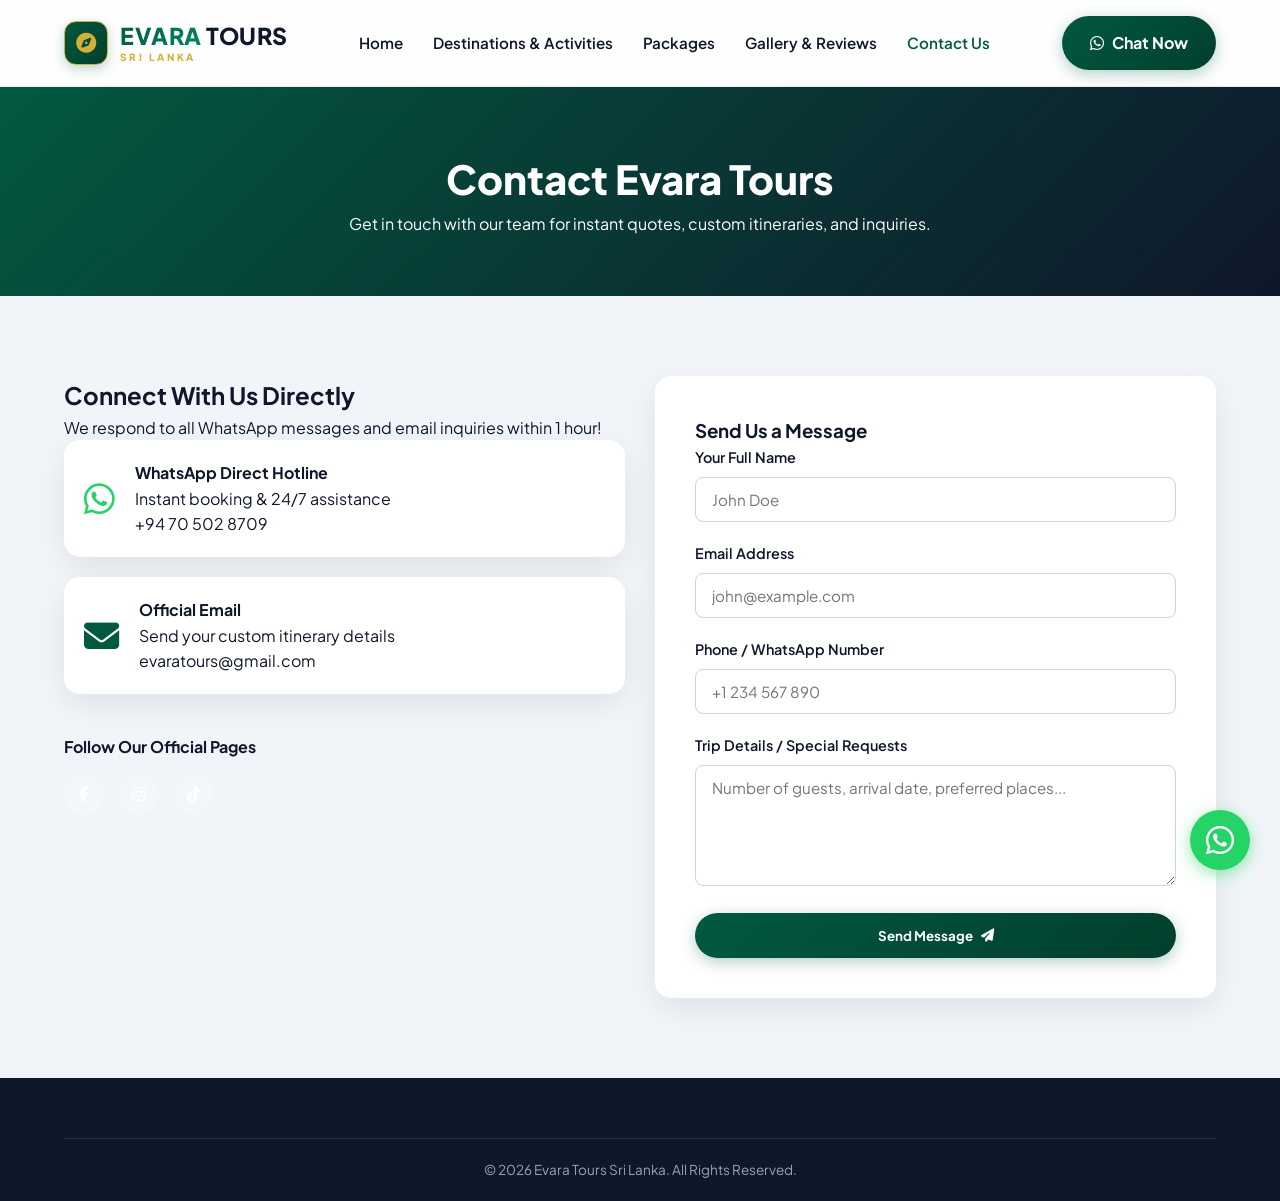
<file: contact.html>
<!DOCTYPE html>
<html lang="en">
<head>
    <meta charset="UTF-8">
    <meta name="viewport" content="width=device-width, initial-scale=1.0">
    <title>Contact Us | Evara Tours Sri Lanka</title>
    <link href="https://fonts.googleapis.com/css2?family=Plus+Jakarta+Sans:wght@300;400;600;700;800&display=swap" rel="stylesheet">
    <link rel="stylesheet" href="https://cdnjs.cloudflare.com/ajax/libs/font-awesome/6.6.0/css/all.min.css">
    <link rel="stylesheet" href="css/style.css">
</head>
<body>

    <header class="navbar">
        <div class="container nav-container">
            <!-- 🟢 අලුතෙන් දාන්න ඕන Ultra-Modern Logo කොටස: -->
            <a href="index.html" class="logo">
                <div class="logo-icon-box">
                    <i class="fa-solid fa-compass"></i>
                </div>
                <div class="logo-text">
                    <span class="brand-title"><span class="logo-accent">EVARA</span> TOURS</span>
                    <span class="brand-tagline">SRI LANKA</span>
                </div>
            </a>
            <nav>
                <ul class="nav-menu" id="navMenu">
                    <li><a href="index.html">Home</a></li>
                    <li><a href="destinations.html">Destinations & Activities</a></li>
                    <li><a href="packages.html">Packages</a></li>
                    <li><a href="gallery.html">Gallery & Reviews</a></li>
                    <li><a href="contact.html" class="active">Contact Us</a></li>
                </ul>
            </nav>
            <a href="https://wa.me/94705028709" class="btn-primary nav-btn" target="_blank" rel="noopener noreferrer">
                <i class="fa-brands fa-whatsapp"></i> Chat Now
            </a>
            <div class="hamburger" id="hamburger"><i class="fa-solid fa-bars"></i></div>
        </div>
    </header>

    <div class="page-header">
        <div class="container">
            <h1>Contact Evara Tours</h1>
            <p>Get in touch with our team for instant quotes, custom itineraries, and inquiries.</p>
        </div>
    </div>

    <section class="section-padding">
        <div class="container">
            <div class="grid grid-2">
                
                <!-- Contact Info Box -->
                <div class="contact-info">
                    <h2>Connect With Us Directly</h2>
                    <p>We respond to all WhatsApp messages and email inquiries within 1 hour!</p>
                    
                    <div class="contact-method-card">
                        <i class="fa-brands fa-whatsapp text-success"></i>
                        <div>
                            <h4>WhatsApp Direct Hotline</h4>
                            <p>Instant booking & 24/7 assistance</p>
                            <!-- CHANGE PHONE NUMBER HERE -->
                            <a href="https://wa.me/94705028709?text=Hello%20Evara%20Tours!%20I'm%20planning%20a%20trip%20to%20Sri%20Lanka." target="_blank" rel="noopener noreferrer" class="link-btn">+94 70 502 8709</a>
                        </div>
                    </div>

                    <div class="contact-method-card">
                        <i class="fa-solid fa-envelope text-primary"></i>
                        <div>
                            <h4>Official Email</h4>
                            <p>Send your custom itinerary details</p>
                            <!-- CHANGE EMAIL HERE -->
                            <a href="mailto:evaratours@gmail.com" class="link-btn">evaratours@gmail.com</a>
                        </div>
                    </div>

                    <div class="social-box margin-top-lg">
                        <h4>Follow Our Official Pages</h4>
                        <div class="social-links large">
                            <!-- CHANGE SOCIAL MEDIA LINKS HERE -->
                            <a href="https://facebook.com/evaratours" target="_blank" rel="noopener noreferrer" class="fb"><i class="fa-brands fa-facebook-f"></i></a>
                            <a href="https://instagram.com/evaratours" target="_blank" rel="noopener noreferrer" class="insta"><i class="fa-brands fa-instagram"></i></a>
                            <a href="https://tiktok.com/@evaratours" target="_blank" rel="noopener noreferrer" class="tiktok"><i class="fa-brands fa-tiktok"></i></a>
                        </div>
                    </div>
                </div>

                <!-- Contact Form -->
                <div class="contact-form-card">
                    <h3>Send Us a Message</h3>
                    <!-- Formspree or Email Link integration ready -->
                    <form id="contactForm" action="https://formspree.io/f/xvkgzoag" method="POST">
                        <div class="form-group">
                            <label for="name">Your Full Name</label>
                            <input type="text" id="name" name="name" placeholder="John Doe" required>
                        </div>
                        <div class="form-group">
                            <label for="email">Email Address</label>
                            <input type="email" id="email" name="email" placeholder="john@example.com" required>
                        </div>
                        <div class="form-group">
                            <label for="phone">Phone / WhatsApp Number</label>
                            <input type="tel" id="phone" name="phone" placeholder="+1 234 567 890">
                        </div>
                        <div class="form-group">
                            <label for="message">Trip Details / Special Requests</label>
                            <textarea id="message" name="message" rows="5" placeholder="Number of guests, arrival date, preferred places..." required></textarea>
                        </div>
                        <button type="submit" class="btn-primary full-width">Send Message <i class="fa-solid fa-paper-plane"></i></button>
                    </form>
                </div>

            </div>
        </div>
    </section>

    <!-- Floating WhatsApp -->
    <a href="https://wa.me/94705028709?text=Hi%20Evara%20Tours!" class="whatsapp-float" target="_blank" rel="noopener noreferrer"><i class="fa-brands fa-whatsapp"></i></a>

    <footer class="footer">
        <div class="container footer-bottom text-center">
            <p>&copy; 2026 Evara Tours Sri Lanka. All Rights Reserved.</p>
        </div>
    </footer>

    <script src="js/script.js"></script>
</body>
</html>
</file>
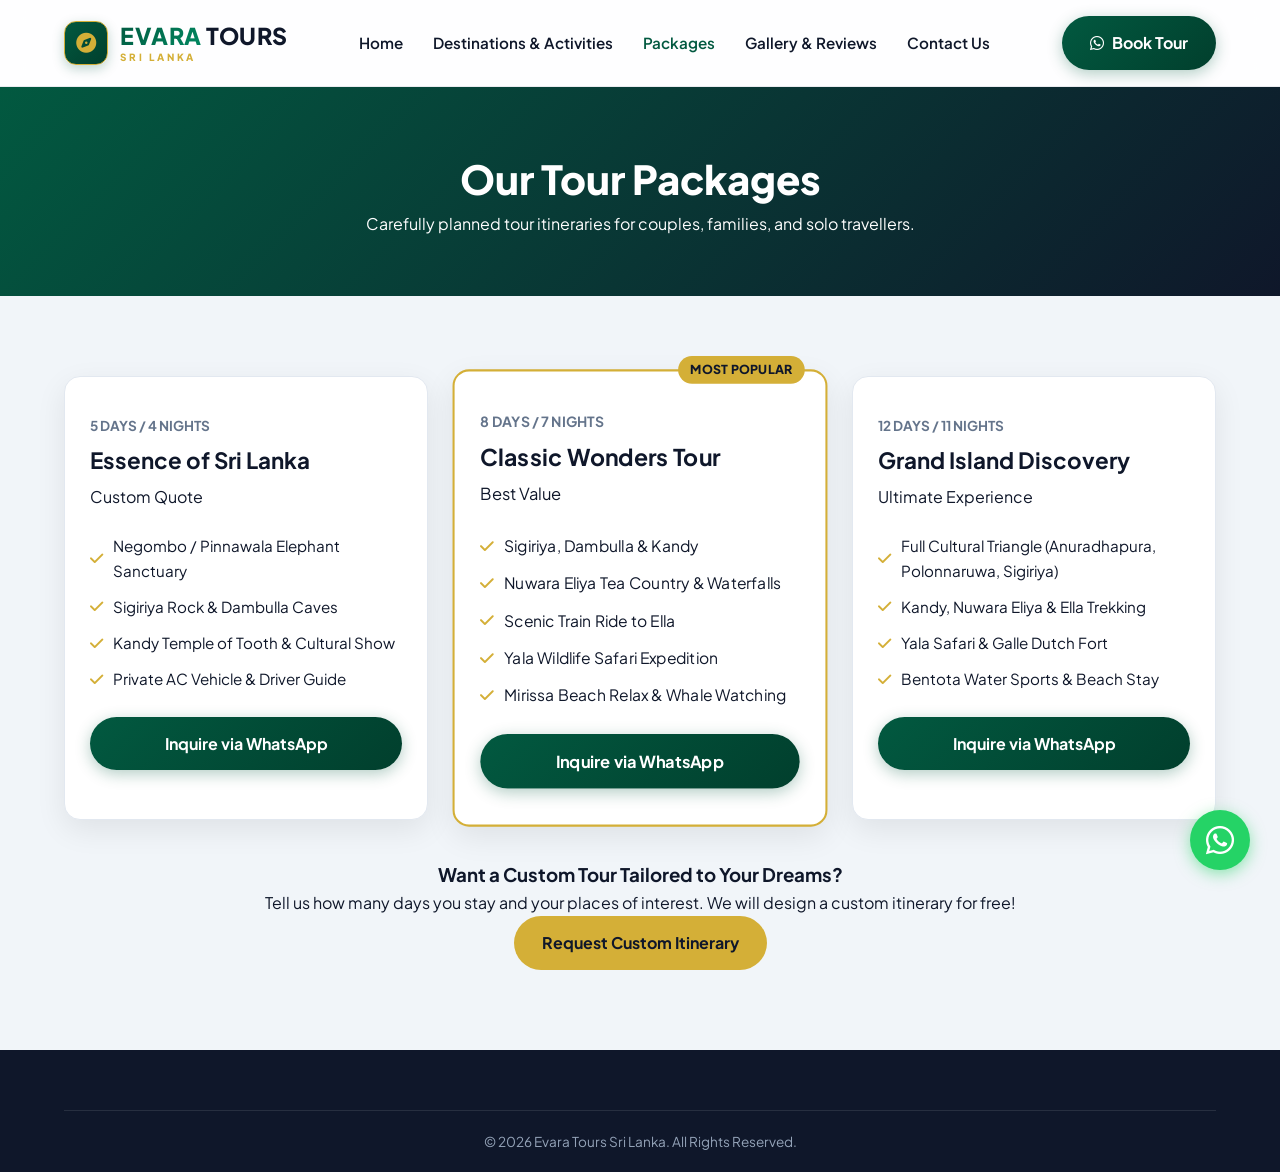
<file: packages.html>
<!DOCTYPE html>
<html lang="en">
<head>
    <meta charset="UTF-8">
    <meta name="viewport" content="width=device-width, initial-scale=1.0">
    <title>Tour Packages | Evara Tours</title>
    <link href="https://fonts.googleapis.com/css2?family=Plus+Jakarta+Sans:wght@300;400;600;700;800&display=swap" rel="stylesheet">
    <link rel="stylesheet" href="https://cdnjs.cloudflare.com/ajax/libs/font-awesome/6.6.0/css/all.min.css">
    <link rel="stylesheet" href="css/style.css">
</head>
<body>

    <header class="navbar">
        <div class="container nav-container">
            <!-- 🟢 අලුතෙන් දාන්න ඕන Ultra-Modern Logo කොටස: -->
            <a href="index.html" class="logo">
                <div class="logo-icon-box">
                    <i class="fa-solid fa-compass"></i>
                </div>
                <div class="logo-text">
                    <span class="brand-title"><span class="logo-accent">EVARA</span> TOURS</span>
                    <span class="brand-tagline">SRI LANKA</span>
                </div>
            </a>
            <nav>
                <ul class="nav-menu" id="navMenu">
                    <li><a href="index.html">Home</a></li>
                    <li><a href="destinations.html">Destinations & Activities</a></li>
                    <li><a href="packages.html" class="active">Packages</a></li>
                    <li><a href="gallery.html">Gallery & Reviews</a></li>
                    <li><a href="contact.html">Contact Us</a></li>
                </ul>
            </nav>
            <a href="https://wa.me/94705028709" class="btn-primary nav-btn" target="_blank" rel="noopener noreferrer">
                <i class="fa-brands fa-whatsapp"></i> Book Tour
            </a>
            <div class="hamburger" id="hamburger"><i class="fa-solid fa-bars"></i></div>
        </div>
    </header>

    <div class="page-header">
        <div class="container">
            <h1>Our Tour Packages</h1>
            <p>Carefully planned tour itineraries for couples, families, and solo travellers.</p>
        </div>
    </div>

    <section class="section-padding">
        <div class="container">
            <div class="grid grid-3">
                
                <!-- Package 1 -->
                <div class="package-card">
                    <div class="package-header">
                        <span class="duration">5 Days / 4 Nights</span>
                        <h3>Essence of Sri Lanka</h3>
                        <p class="price">Custom Quote</p>
                    </div>
                    <div class="package-body">
                        <ul>
                            <li><i class="fa-solid fa-check text-gold"></i> Negombo / Pinnawala Elephant Sanctuary</li>
                            <li><i class="fa-solid fa-check text-gold"></i> Sigiriya Rock & Dambulla Caves</li>
                            <li><i class="fa-solid fa-check text-gold"></i> Kandy Temple of Tooth & Cultural Show</li>
                            <li><i class="fa-solid fa-check text-gold"></i> Private AC Vehicle & Driver Guide</li>
                        </ul>
                        <a href="https://wa.me/94705028709?text=Hi%20Evara%20Tours!%20I'm%20interested%20in%20the%205-Day%20Essence%20of%20Sri%20Lanka%20Package." class="btn-primary full-width" target="_blank" rel="noopener noreferrer">Inquire via WhatsApp</a>
                    </div>
                </div>

                <!-- Package 2 (Featured) -->
                <div class="package-card featured">
                    <div class="featured-badge">Most Popular</div>
                    <div class="package-header">
                        <span class="duration">8 Days / 7 Nights</span>
                        <h3>Classic Wonders Tour</h3>
                        <p class="price">Best Value</p>
                    </div>
                    <div class="package-body">
                        <ul>
                            <li><i class="fa-solid fa-check text-gold"></i> Sigiriya, Dambulla & Kandy</li>
                            <li><i class="fa-solid fa-check text-gold"></i> Nuwara Eliya Tea Country & Waterfalls</li>
                            <li><i class="fa-solid fa-check text-gold"></i> Scenic Train Ride to Ella</li>
                            <li><i class="fa-solid fa-check text-gold"></i> Yala Wildlife Safari Expedition</li>
                            <li><i class="fa-solid fa-check text-gold"></i> Mirissa Beach Relax & Whale Watching</li>
                        </ul>
                        <a href="https://wa.me/94705028709?text=Hi%20Evara%20Tours!%20I'm%20interested%20in%20the%208-Day%20Classic%20Wonders%20Package." class="btn-primary full-width" target="_blank" rel="noopener noreferrer">Inquire via WhatsApp</a>
                    </div>
                </div>

                <!-- Package 3 -->
                <div class="package-card">
                    <div class="package-header">
                        <span class="duration">12 Days / 11 Nights</span>
                        <h3>Grand Island Discovery</h3>
                        <p class="price">Ultimate Experience</p>
                    </div>
                    <div class="package-body">
                        <ul>
                            <li><i class="fa-solid fa-check text-gold"></i> Full Cultural Triangle (Anuradhapura, Polonnaruwa, Sigiriya)</li>
                            <li><i class="fa-solid fa-check text-gold"></i> Kandy, Nuwara Eliya & Ella Trekking</li>
                            <li><i class="fa-solid fa-check text-gold"></i> Yala Safari & Galle Dutch Fort</li>
                            <li><i class="fa-solid fa-check text-gold"></i> Bentota Water Sports & Beach Stay</li>
                        </ul>
                        <a href="https://wa.me/94705028709?text=Hi%20Evara%20Tours!%20I'm%20interested%20in%20the%2012-Day%20Grand%20Island%20Package." class="btn-primary full-width" target="_blank" rel="noopener noreferrer">Inquire via WhatsApp</a>
                    </div>
                </div>

            </div>

            <!-- Tailor-made Callout -->
            <div class="custom-banner text-center margin-top-lg">
                <h3>Want a Custom Tour Tailored to Your Dreams?</h3>
                <p>Tell us how many days you stay and your places of interest. We will design a custom itinerary for free!</p>
                <a href="contact.html" class="btn-secondary">Request Custom Itinerary</a>
            </div>
        </div>
    </section>

    <!-- Floating WhatsApp -->
    <a href="https://wa.me/94705028709?text=Hi%20Evara%20Tours!%20I'd%20like%20a%20customized%20tour%20package." class="whatsapp-float" target="_blank" rel="noopener noreferrer"><i class="fa-brands fa-whatsapp"></i></a>

    <footer class="footer">
        <div class="container footer-bottom text-center">
            <p>&copy; 2026 Evara Tours Sri Lanka. All Rights Reserved.</p>
        </div>
    </footer>

    <script src="js/script.js"></script>
</body>
</html>
</file>
<file: css/style.css>
/* ==========================================================================
   EVARA TOURS - MODERN RESPONSIVE STYLESHEET
   Security & Best Practice Compliant | Glassmorphic Luxury Theme
   ========================================================================== */

:root {
    --primary: #025940;      /* Deep Emerald Green */
    --primary-hover: #013f2d;
    --gold: #d4af37;         /* Luxury Ceylon Gold */
    --gold-hover: #b89528;
    --dark: #0f172a;         /* Deep Slate Dark */
    --light: #f8fafc;        /* Soft Off-White */
    --gray: #64748b;         /* Muted Gray */
    --white: #ffffff;
    --shadow: 0 10px 30px rgba(0, 0, 0, 0.08);
    --border-radius: 16px;
    --transition: all 0.3s cubic-bezier(0.25, 0.8, 0.25, 1);
}

/* Reset & Base Styles */
* {
    margin: 0;
    padding: 0;
    box-sizing: border-box;
    font-family: 'Plus Jakarta Sans', sans-serif;
}

body {
    background-color: #f1f5f9;
    color: var(--dark);
    line-height: 1.6;
    overflow-x: hidden;
}

a {
    text-decoration: none;
    color: inherit;
    transition: var(--transition);
}

ul {
    list-style: none;
}

img {
    max-width: 100%;
    height: auto;
    display: block;
    object-fit: cover;
}

.container {
    width: 90%;
    max-width: 1200px;
    margin: 0 auto;
}

.section-padding {
    padding: 80px 0;
}

.bg-light {
    background-color: var(--white);
}

.text-center { text-align: center; }
.margin-top-lg { margin-top: 40px; }
.text-gold { color: var(--gold); }

/* Typography & Titles */
.section-title h2 {
    font-size: 2.2rem;
    font-weight: 800;
    color: var(--primary);
    margin-bottom: 10px;
}

.section-title p {
    color: var(--gray);
    font-size: 1.05rem;
    margin-bottom: 40px;
}

/* Buttons */
.btn-primary {
    display: inline-flex;
    align-items: center;
    gap: 8px;
    background: linear-gradient(135deg, var(--primary), var(--primary-hover));
    color: var(--white);
    padding: 14px 28px;
    border-radius: 50px;
    font-weight: 700;
    box-shadow: 0 4px 15px rgba(2, 89, 64, 0.3);
    border: none;
    cursor: pointer;
}

.btn-primary:hover {
    transform: translateY(-2px);
    box-shadow: 0 8px 25px rgba(2, 89, 64, 0.4);
}

.btn-secondary {
    display: inline-flex;
    align-items: center;
    gap: 8px;
    background: var(--gold);
    color: var(--dark);
    padding: 14px 28px;
    border-radius: 50px;
    font-weight: 700;
}

.btn-secondary:hover {
    background: var(--gold-hover);
    transform: translateY(-2px);
}

.full-width {
    width: 100%;
    justify-content: center;
}

/* Header & Glassmorphic Navbar */
.navbar {
    position: sticky;
    top: 0;
    z-index: 1000;
    background: rgba(255, 255, 255, 0.9);
    backdrop-filter: blur(12px);
    border-bottom: 1px solid rgba(229, 231, 235, 0.8);
    padding: 16px 0;
}

.nav-container {
    display: flex;
    justify-content: space-between;
    align-items: center;
}

/* ==========================================================================
   ULTRA-MODERN LUXURY LOGO STYLING
   ========================================================================== */
.logo {
    display: flex;
    align-items: center;
    gap: 12px;
    text-decoration: none;
}

/* Gold & Emerald Icon Badge */
.logo-icon-box {
    width: 44px;
    height: 44px;
    background: linear-gradient(135deg, var(--primary), #013f2d);
    color: var(--gold);
    border: 1.5px solid var(--gold);
    border-radius: 12px;
    display: flex;
    align-items: center;
    justify-content: center;
    font-size: 1.25rem;
    box-shadow: 0 4px 12px rgba(2, 89, 64, 0.25);
    transition: var(--transition);
}

/* Hover Effect - Rotating Icon & Gold Flash */
.logo:hover .logo-icon-box {
    transform: rotate(45deg) scale(1.05);
    background: var(--gold);
    color: var(--primary);
    border-color: var(--primary);
    box-shadow: 0 6px 18px rgba(212, 175, 55, 0.4);
}

/* Logo Text Formatting */
.logo-text {
    display: flex;
    flex-direction: column;
    line-height: 1.1;
}

.brand-title {
    font-size: 1.45rem;
    font-weight: 800;
    letter-spacing: 0.5px;
    color: var(--dark);
}

.logo-accent {
    color: var(--primary);
    background: linear-gradient(135deg, var(--primary), #018a62);
    -webkit-background-clip: text;
    -webkit-text-fill-color: transparent;
}

.brand-tagline {
    font-size: 0.62rem;
    font-weight: 800;
    letter-spacing: 2.8px;
    color: var(--gold);
    text-transform: uppercase;
    margin-top: 3px;
}

/* ========================================================================== */

.nav-menu {
    display: flex;
    gap: 30px;
}

.nav-menu a {
    font-weight: 600;
    color: var(--dark);
    font-size: 0.95rem;
}

.nav-menu a:hover,
.nav-menu a.active {
    color: var(--primary);
}

.hamburger {
    display: none;
    font-size: 1.5rem;
    cursor: pointer;
}

/* Hero Section */
.hero {
    position: relative;
    min-height: 85vh;
    display: flex;
    align-items: center;
    color: var(--white);
    padding: 60px 0;
    overflow: hidden;
    background-color: #0f172a; /* Fallback background */
}

/* Layer 1: Beach Background Image (z-index: 1) */
.hero-bg {
    position: absolute;
    top: 0; left: 0;
    width: 100%; height: 100%;
    background-image: url('../images/beach-bg.jpg');
    background-position: center center;
    background-size: cover;
    background-repeat: no-repeat;
    z-index: 1; /* යටම Layer එක */
}

/* Layer 2: Green Shade Overlay (z-index: 2 - Beach Image එක උඩ විතරක් වැටේ) */
.hero-overlay {
    position: absolute;
    top: 0; left: 0;
    width: 100%; height: 100%;
    /* Dark Slate (#0f172a) and Deep Emerald Green (#025940) Transparent Shade */
    background: linear-gradient(
        135deg, 
        rgba(15, 23, 42, 0.65) 0%, 
        rgba(2, 89, 64, 0.50) 50%, 
        rgba(15, 23, 42, 0.70) 100%
    );
    z-index: 2; /* මැද Layer එක */
    pointer-events: none;
}

/* Layer 3: Main Foreground Content (z-index: 10 - උඩම Layer එක) */
.hero-container {
    position: relative;
    z-index: 10; /* Shade එකට උඩින් 100% Bright එකට Display වේ */
    width: 100%;
}

/* 1/3 (Left Image) + 2/3 (Right Text) Layout */
.hero-grid {
    display: grid;
    grid-template-columns: 1fr 2fr;
    gap: 40px;
    align-items: center;
}

.hero-image-wrapper {
    width: 100%;
    height: 100%;
    display: flex;
    align-items: center;
    justify-content: center;
}

.hero-agency-img {
    width: 100%;
    max-height: 480px;
    object-fit: cover;
    border-radius: var(--border-radius);
    border: 2px solid var(--gold);
    box-shadow: 0 20px 40px rgba(0, 0, 0, 0.5);
    transition: var(--transition);
}

.hero-agency-img:hover {
    transform: translateY(-5px);
    box-shadow: 0 25px 50px rgba(212, 175, 55, 0.4);
}

.hero-content {
    max-width: 100%;
}

/* Responsive Mobile Layout */
@media (max-width: 992px) {
    .hero-grid {
        grid-template-columns: 1fr;
        text-align: center;
        gap: 30px;
    }

    .hero-image-wrapper {
        max-height: 350px;
    }

    .hero-buttons {
        justify-content: center;
    }
}


/* Page Header Banner for Inner Pages */
.page-header {
    background: linear-gradient(135deg, var(--primary), var(--dark));
    color: var(--white);
    padding: 60px 0;
    text-align: center;
}

.page-header h1 {
    font-size: 2.5rem;
    font-weight: 800;
}

/* Grids */
.grid { display: grid; gap: 30px; }
.grid-2 { grid-template-columns: repeat(2, 1fr); }
.grid-3 { grid-template-columns: repeat(3, 1fr); }

/* Feature Cards */
.feature-card {
    background: var(--white);
    padding: 35px 25px;
    border-radius: var(--border-radius);
    box-shadow: var(--shadow);
    text-align: center;
    border: 1px solid #f1f5f9;
}

.icon-wrapper {
    width: 60px;
    height: 60px;
    background: rgba(2, 89, 64, 0.1);
    color: var(--primary);
    border-radius: 50%;
    display: flex;
    align-items: center;
    justify-content: center;
    font-size: 1.5rem;
    margin: 0 auto 20px;
}

/* Cards (Destinations) */
.card {
    background: var(--white);
    border-radius: var(--border-radius);
    overflow: hidden;
    box-shadow: var(--shadow);
    transition: var(--transition);
}

.card:hover {
    transform: translateY(-8px);
}

.card-img {
    height: 220px;
    overflow: hidden;
}

.card-img img {
    width: 100%;
    height: 100%;
    transition: var(--transition);
}

.card:hover .card-img img {
    transform: scale(1.08);
}

.card-body {
    padding: 25px;
}

.tag {
    background: rgba(212, 175, 55, 0.15);
    color: #9a7a13;
    font-size: 0.75rem;
    font-weight: 700;
    padding: 4px 12px;
    border-radius: 20px;
    text-transform: uppercase;
}

.card-body h3 {
    font-size: 1.3rem;
    margin: 10px 0;
}

/* Destination Detail Cards */
.destination-detail-card {
    background: var(--white);
    border-radius: var(--border-radius);
    overflow: hidden;
    box-shadow: var(--shadow);
    display: flex;
    flex-direction: column;
}

.destination-detail-card img {
    height: 240px;
    width: 100%;
}

.destination-detail-card .content {
    padding: 25px;
}

.destination-detail-card .badge {
    display: inline-block;
    margin-top: 15px;
    font-size: 0.85rem;
    color: var(--gray);
    font-weight: 600;
}

/* Activity Cards */
.activity-card {
    background: var(--white);
    padding: 30px;
    border-radius: var(--border-radius);
    box-shadow: var(--shadow);
}

.activity-icon {
    font-size: 2rem;
    color: var(--gold);
    margin-bottom: 15px;
}

/* Packages */
.package-card {
    background: var(--white);
    border-radius: var(--border-radius);
    box-shadow: var(--shadow);
    padding: 35px 25px;
    position: relative;
    border: 1px solid #e2e8f0;
}

.package-card.featured {
    border: 2px solid var(--gold);
    transform: scale(1.03);
}

.featured-badge {
    position: absolute;
    top: -15px;
    right: 20px;
    background: var(--gold);
    color: var(--dark);
    font-size: 0.75rem;
    font-weight: 800;
    padding: 4px 12px;
    border-radius: 20px;
    text-transform: uppercase;
}

.package-header .duration {
    color: var(--gray);
    font-size: 0.85rem;
    font-weight: 700;
    text-transform: uppercase;
}

.package-header h3 {
    font-size: 1.4rem;
    margin: 5px 0;
}

.package-body ul {
    margin: 25px 0;
}

.package-body li {
    margin-bottom: 12px;
    font-size: 0.95rem;
    display: flex;
    gap: 10px;
    align-items: center;
}

/* Gallery & Reviews */
.gallery-grid .gallery-item {
    position: relative;
    border-radius: var(--border-radius);
    overflow: hidden;
    height: 250px;
}

.gallery-item img {
    width: 100%;
    height: 100%;
}

.gallery-item .overlay {
    position: absolute;
    bottom: 0; left: 0; right: 0;
    background: linear-gradient(transparent, rgba(0,0,0,0.8));
    color: var(--white);
    padding: 20px;
    font-weight: 600;
    opacity: 0;
    transition: var(--transition);
}

.gallery-item:hover .overlay {
    opacity: 1;
}

.review-card {
    background: var(--white);
    padding: 30px;
    border-radius: var(--border-radius);
    box-shadow: var(--shadow);
}

.stars { color: var(--gold); font-size: 1.2rem; margin-bottom: 15px; }
.review-text { font-style: italic; color: var(--gray); margin-bottom: 20px; }
.reviewer h4 { font-size: 1rem; color: var(--primary); }
.reviewer span { font-size: 0.85rem; color: var(--gray); }

/* Contact Section */
.contact-method-card {
    display: flex;
    gap: 20px;
    align-items: center;
    background: var(--white);
    padding: 20px;
    border-radius: var(--border-radius);
    box-shadow: var(--shadow);
    margin-bottom: 20px;
}

.contact-method-card i { font-size: 2.2rem; }
.contact-method-card .text-success { color: #25D366; }
.contact-method-card .text-primary { color: var(--primary); }

.contact-form-card {
    background: var(--white);
    padding: 40px;
    border-radius: var(--border-radius);
    box-shadow: var(--shadow);
}

.form-group {
    margin-bottom: 20px;
}

.form-group label {
    display: block;
    font-weight: 600;
    margin-bottom: 8px;
    font-size: 0.9rem;
}

.form-group input,
.form-group textarea {
    width: 100%;
    padding: 12px 16px;
    border: 1px solid #cbd5e1;
    border-radius: 8px;
    font-size: 0.95rem;
    outline: none;
}

.form-group input:focus,
.form-group textarea:focus {
    border-color: var(--primary);
}

/* Floating WhatsApp Button */
.whatsapp-float {
    position: fixed;
    bottom: 30px;
    right: 30px;
    background-color: #25D366;
    color: white;
    width: 60px;
    height: 60px;
    border-radius: 50%;
    display: flex;
    align-items: center;
    justify-content: center;
    font-size: 32px;
    box-shadow: 0 4px 15px rgba(37, 211, 102, 0.5);
    z-index: 2000;
    transition: var(--transition);
}

.whatsapp-float:hover {
    transform: scale(1.1);
}

/* Footer */
.footer {
    background: var(--dark);
    color: #94a3b8;
    padding: 60px 0 20px;
}

.footer-grid {
    display: grid;
    grid-template-columns: 2fr 1fr 1.5fr;
    gap: 40px;
    margin-bottom: 40px;
}

.footer h3, .footer h4 { color: var(--white); margin-bottom: 15px; }

.footer-links a:hover { color: var(--gold); }

.social-links {
    display: flex;
    gap: 15px;
    margin-top: 15px;
}

.social-links a {
    width: 40px;
    height: 40px;
    background: rgba(255, 255, 255, 0.1);
    color: var(--white);
    border-radius: 50%;
    display: flex;
    align-items: center;
    justify-content: center;
}

.social-links a:hover {
    background: var(--gold);
    color: var(--dark);
}

.footer-bottom {
    border-top: 1px solid rgba(255, 255, 255, 0.1);
    padding-top: 20px;
    font-size: 0.85rem;
}

/* Responsive Styles for Mobile */
@media (max-width: 992px) {
    .grid-3 { grid-template-columns: repeat(2, 1fr); }
    .footer-grid { grid-template-columns: 1fr; }
}

@media (max-width: 768px) {
    .grid-2, .grid-3 { grid-template-columns: 1fr; }
    .nav-menu {
        position: fixed;
        top: 70px;
        left: -100%;
        width: 100%;
        height: calc(100vh - 70px);
        background: var(--white);
        flex-direction: column;
        padding: 40px;
        transition: var(--transition);
    }
    .nav-menu.active { left: 0; }
    .hamburger { display: block; }
    .nav-btn { display: none; }
    .hero h1 { font-size: 2.2rem; }
}
</file>
